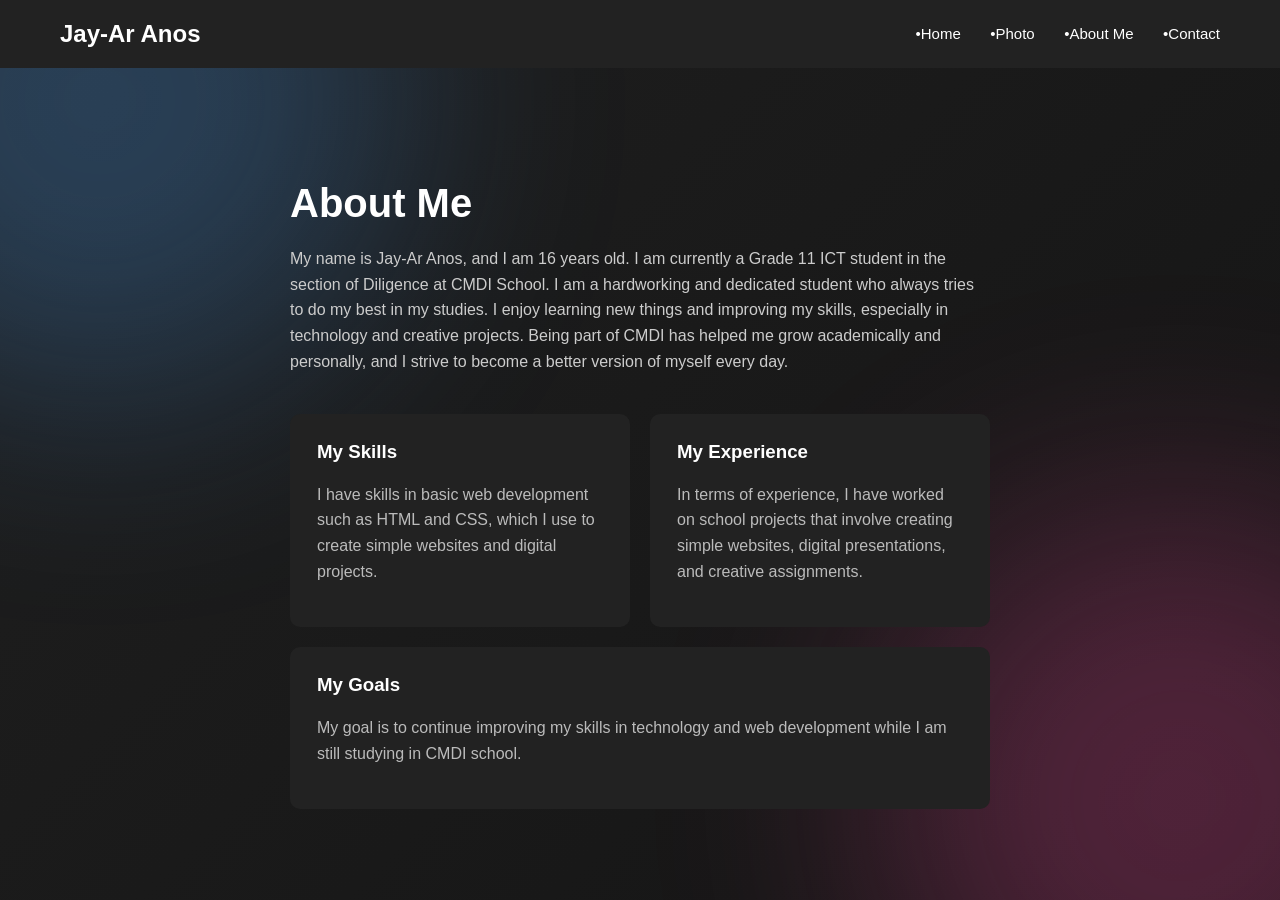
<file: about.html>
<!DOCTYPE html>
<html>
<head>

<title>About Me</title>
<link rel="stylesheet" href="style.css">

</head>

<body>

<header class="navbar">

<h2>Jay-Ar Anos</h2>

<nav>
<a href="index.html">•Home</a>
<a href="photo.html">•Photo</a>
<a href="about.html">•About Me</a>
<a href="contact.html">•Contact</a>
</nav>

</header>

<section class="about">

<h1>About Me</h1>

<p>
My name is Jay-Ar Anos, and I am 16 years old. I am currently a Grade 11 ICT student in the section of Diligence at CMDI School. I am a hardworking and dedicated student who always tries to do my best in my studies. I enjoy learning new things and improving my skills, especially in technology and creative projects. Being part of CMDI has helped me grow academically and personally, and I strive to become a better version of myself every day.
</p>

<p>

</p>

<!-- THREE CLICKABLE BOXES -->

<div class="info-boxes">

<div class="box" onclick="activateBox(this)">
<h3>My Skills</h3>
<p>I have skills in basic web development such as HTML and CSS, which I use to create simple websites and digital projects.</p>
</div>

<div class="box" onclick="activateBox(this)">
<h3>My Experience</h3>
<p>In terms of experience, I have worked on school projects that involve creating simple websites, digital presentations, and creative assignments.</p>
</div>

<div class="box" onclick="activateBox(this)">
<h3>My Goals</h3>
<p>My goal is to continue improving my skills in technology and web development while I am still studying in CMDI school.</p>
</div>

</div>

</section>

<script>

function activateBox(box){

document.querySelectorAll(".box").forEach(b=>{
b.classList.remove("active");
});

box.classList.add("active");

}

</script>

</body>
</html>
</file>
<file: style.css>
/* GENERAL */
body{
  margin:0;
  font-family:Arial, Helvetica, sans-serif;
  color:white;
  overflow-x:hidden;

  /* animated gradient background */
  background:linear-gradient(-45deg,#0f0f0f,#1a1a1a,#111,#1f1f1f);
  background-size:400% 400%;
  animation:gradientMove 15s ease infinite;
}

/* NAVBAR */
.navbar{
  display:flex;
  justify-content:space-between;
  align-items:center;
  padding:20px 60px;
  background:#222;
}

.navbar h2{
  margin:0;
}

.navbar nav a{
  color:white;
  margin-left:25px;
  text-decoration:none;
  font-size:15px;
}

.navbar nav a:hover{
  color:#bbb;
}

/* HOME PAGE */
.home{
  display:flex;
  height:90vh;
}

.left{
  width:50%;
}

.left img{
  width:100%;
  height:100%;
  object-fit:cover;
}

.right{
  width:50%;
  padding:80px;
  display:flex;
  flex-direction:column;
  justify-content:center;
}

.right h1{
  font-size:70px;
  margin-bottom:20px;
}

.right p{
  color:#aaa;
  max-width:400px;
}

.btn{
  margin-top:30px;
  background:white;
  color:black;
  padding:12px 25px;
  text-decoration:none;
  display:inline-block;
  font-weight:bold;
}

/* PHOTO PAGE */
.gallery{
  padding:80px 20px;
  text-align:center;
}

.gallery h1{
  font-size:40px;
  margin-bottom:40px;
}

/* SLIDER */
.slider{
  display:flex;
  align-items:center;
  justify-content:center;
  gap:20px;
  flex-wrap:wrap; /* responsive */
}

.slides{
  width:90%;
  max-width:800px;
  margin:0 auto;
  position:relative;
  overflow:hidden;
}

.slide{
  width:100%;
  height:auto;
  display:none;
  border-radius:10px;
  object-fit:contain;       /* fit any image */
  object-position:center;   /* center the image */
  transition: opacity 1s ease;
}

.slide.active{
  display:block;
  opacity:1;
}

/* SLIDER BUTTONS */
.prev, .next{
  background:white;
  border:none;
  font-size:28px;
  padding:10px 15px;
  cursor:pointer;
  border-radius:6px;
}

@media(max-width:900px){
  .prev, .next{
    font-size:24px;
    padding:8px 12px;
  }
}

/* ABOUT PAGE */
.about{
  padding:80px;
  max-width:700px;
  margin:auto;
}

.about h1{
  font-size:40px;
  margin-bottom:20px;
}

.about p{
  line-height:1.6;
  color:#ccc;
}

/* CONTACT PAGE */
.contact{
  padding:80px;
}

.contact h1{
  margin-bottom:30px;
}

form{
  display:flex;
  flex-direction:column;
  width:400px;
}

input, textarea{
  margin-bottom:15px;
  padding:12px;
  border:none;
  border-radius:5px;
}

textarea{
  height:120px;
}

button{
  padding:12px;
  background:white;
  border:none;
  font-weight:bold;
  cursor:pointer;
}

/* SOCIAL ICONS */
.socials{
  margin-top:40px;
  display:flex;
  justify-content:center;
  align-items:center;
  gap:30px;
}

.icon{
  width:45px;
  cursor:pointer;
  transition:0.3s;
}

.icon:hover{
  transform:scale(1.2);
}

/* MOBILE RESPONSIVE */
@media(max-width:900px){
  .home{
    flex-direction:column;
  }

  .left, .right{
    width:100%;
    height:auto;
  }

  .right{
    padding:40px;
  }

  .right h1{
    font-size:40px;
  }

  form{
    width:100%;
  }

  .navbar{
    flex-direction:column;
    gap:10px;
  }
}

/* ========================= */
/* POPUP INTRO WITH FADE */
.popup{
  position:fixed;
  top:0;
  left:0;
  width:100%;
  height:100%;
  background:rgba(0,0,0,0.85);
  display:flex;
  justify-content:center;
  align-items:center;
  z-index:999;
  opacity:0;
  visibility:hidden;
  transition:opacity 0.8s ease;
}

.popup.show{
  opacity:1;
  visibility:visible;
}

.popup-box{
  background:#222;
  padding:40px;
  border-radius:10px;
  text-align:center;
  max-width:400px;
  transform:translateY(20px);
  transition:transform 0.6s ease;
}

.popup.show .popup-box{
  transform:translateY(0);
}

.popup-box p{
  color:#aaa;
}

.popup-box button{
  margin-top:20px;
  padding:12px 25px;
  border:none;
  background:white;
  color:black;
  font-weight:bold;
  cursor:pointer;
}

/* ========================= */
/* ABOUT PAGE CLICKABLE BOXES */
.info-boxes{
  display:flex;
  gap:20px;
  margin-top:40px;
  flex-wrap:wrap;
}

.box{
  background:#222;
  padding:25px;
  border-radius:10px;
  flex:1;
  min-width:200px;
  cursor:pointer;
  transition:0.3s;
  border:2px solid transparent;
}

.box:hover{
  transform:translateY(-5px);
}

.box.active{
  border:2px solid white;
  background:#333;
  box-shadow:0 0 20px rgba(255,255,255,0.5);
}

.box h3{
  margin-top:0;
}

.box p{
  color:#bbb;
}

/* ========================= */
/* ANIMATED BACKGROUND */
@keyframes gradientMove{
  0%{ background-position:0% 50%; }
  50%{ background-position:100% 50%; }
  100%{ background-position:0% 50%; }
}

/* floating glowing circles */
body::before,
body::after{
  content:"";
  position:fixed;
  width:600px;
  height:600px;
  border-radius:50%;
  filter:blur(120px);
  opacity:0.25;
  z-index:-1;
  animation:floatGlow 18s infinite alternate;
}

body::before{
  background:#4da6ff;
  top:-200px;
  left:-200px;
}

body::after{
  background:#ff4da6;
  bottom:-200px;
  right:-200px;
}

@keyframes floatGlow{
  0%{ transform:translate(0,0) scale(1); }
  100%{ transform:translate(100px,80px) scale(1.3); }
}
</file>
